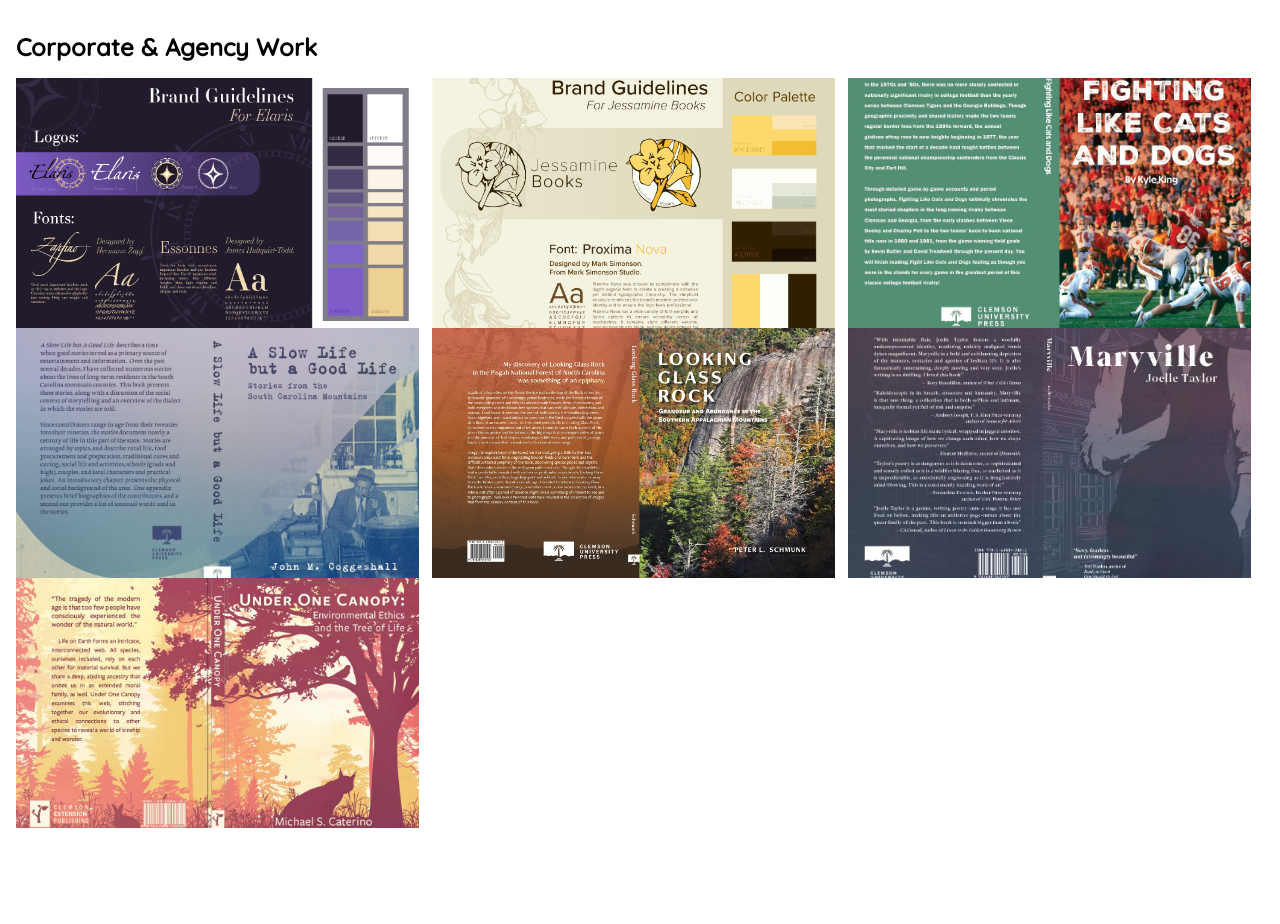
<file: corp.html>
<!DOCTYPE html>
<html lang="en">
  <head>
    <meta charset="UTF-8">
    <meta name="viewport" content="width=device-width, initial-scale=1.0">
    <title>Mars O'Keefe</title>
    <link rel="stylesheet" media="screen" href="./Files/CSS/portfolio.css" type="text/css"/>
    <link rel="icon" type="image/x-icon" href="./Files/Images/ico.ico">
    <meta name="robots" content="noindex, nofllow, noai, noimageai">
    <meta http-equiv="X=UA-Compatible" content="IE=edge">
    <meta name="author" content="Created by Mars O'Keefe.">
    <meta name="description" content="Mars O'Keefe's website">
    <meta name="license" content="CC BY-NC-SA">
  </head>
  <body>
  <h1>Corporate & Agency Work</h1>
    <div class="row">
      <img class="portimg" src="./Files/Images/Portfolio/Personal/2026_elaris.png" onclick="onClick(this)" alt="Elaris (2026). Brand poster created in Illustrator for VTuber agency Elaris.">
      <img class="portimg" src="./Files/Images/Portfolio/CUP/2026_jessaminebooks.png" onclick="onClick(this)" alt="Jesamine Books (2026). Brand poster created in Illustrator for Jessamine Books Imprint.">
      <img class="portimg" src="./Files/Images/Portfolio/CUP/Book Covers/2024/2024_fightinglikecatsanddogs.jpg" onclick="onClick(this)" alt="Fighting Like Cats and Dogs (2024). Illustrator. Commissioned by Clemson University Press.">
    </div>
    <div class="row">
      <img class="portimg" src="./Files/Images/Portfolio/CUP/Book Covers/2025/2024_slowlife.jpg" onclick="onClick(this)" alt="A Slow Life but a Good Life (2025). Illustrator. Commissioned by Clemson University Press.">
      <img class="portimg" src="./Files/Images/Portfolio/CUP/Book Covers/2025/2025_lookingglassrock.jpg" onclick="onClick(this)" alt="Looking Glass Rock (2025). Illustrator. Commissioned by Clemson University Press.">
      <img class="portimg" src="./Files/Images/Portfolio/CUP/Book Covers/2025/2025_maryville.jpg" onclick="onClick(this)" alt="Maryville (2025). Illustrator. Commissioned by Clemson University Press.">
    </div>
    <div class="row">
      <img class="portimg" src="./Files/Images/Portfolio/CUP/Book Covers/2025/2025_underonecanopy.jpg" onclick="onClick(this)" alt="Under One Canopy (2026). Illustrator. Commissioned by Clemson University Press.">
    </div>
    <div class="modal" onclick="this.style.display='none'">
                        <span class="portbutton">×</span>
                        <div class="modal-content">
                        <img class="inimage">
                        <p id="caption"></p>
                        </div>
    </div>
    <script>
          /* Modal Image Gallery – class‑based version */
          function onClick(element) {
              // Grab the first element that matches the selector
              const img   = document.querySelector('.inimage');
              const modal = document.querySelector('.modal');

              if (img && modal) {
                  img.src = element.src;          // show the clicked picture
                  modal.style.display = 'block';  // make the overlay visible
                  const captionText = document.getElementById('caption');
                  if (captionText) captionText.innerHTML = element.alt;
              } else {
                  console.warn('Modal elements not found in the DOM.');
              }
          }
    </script>
  </body>
</html>
</file>
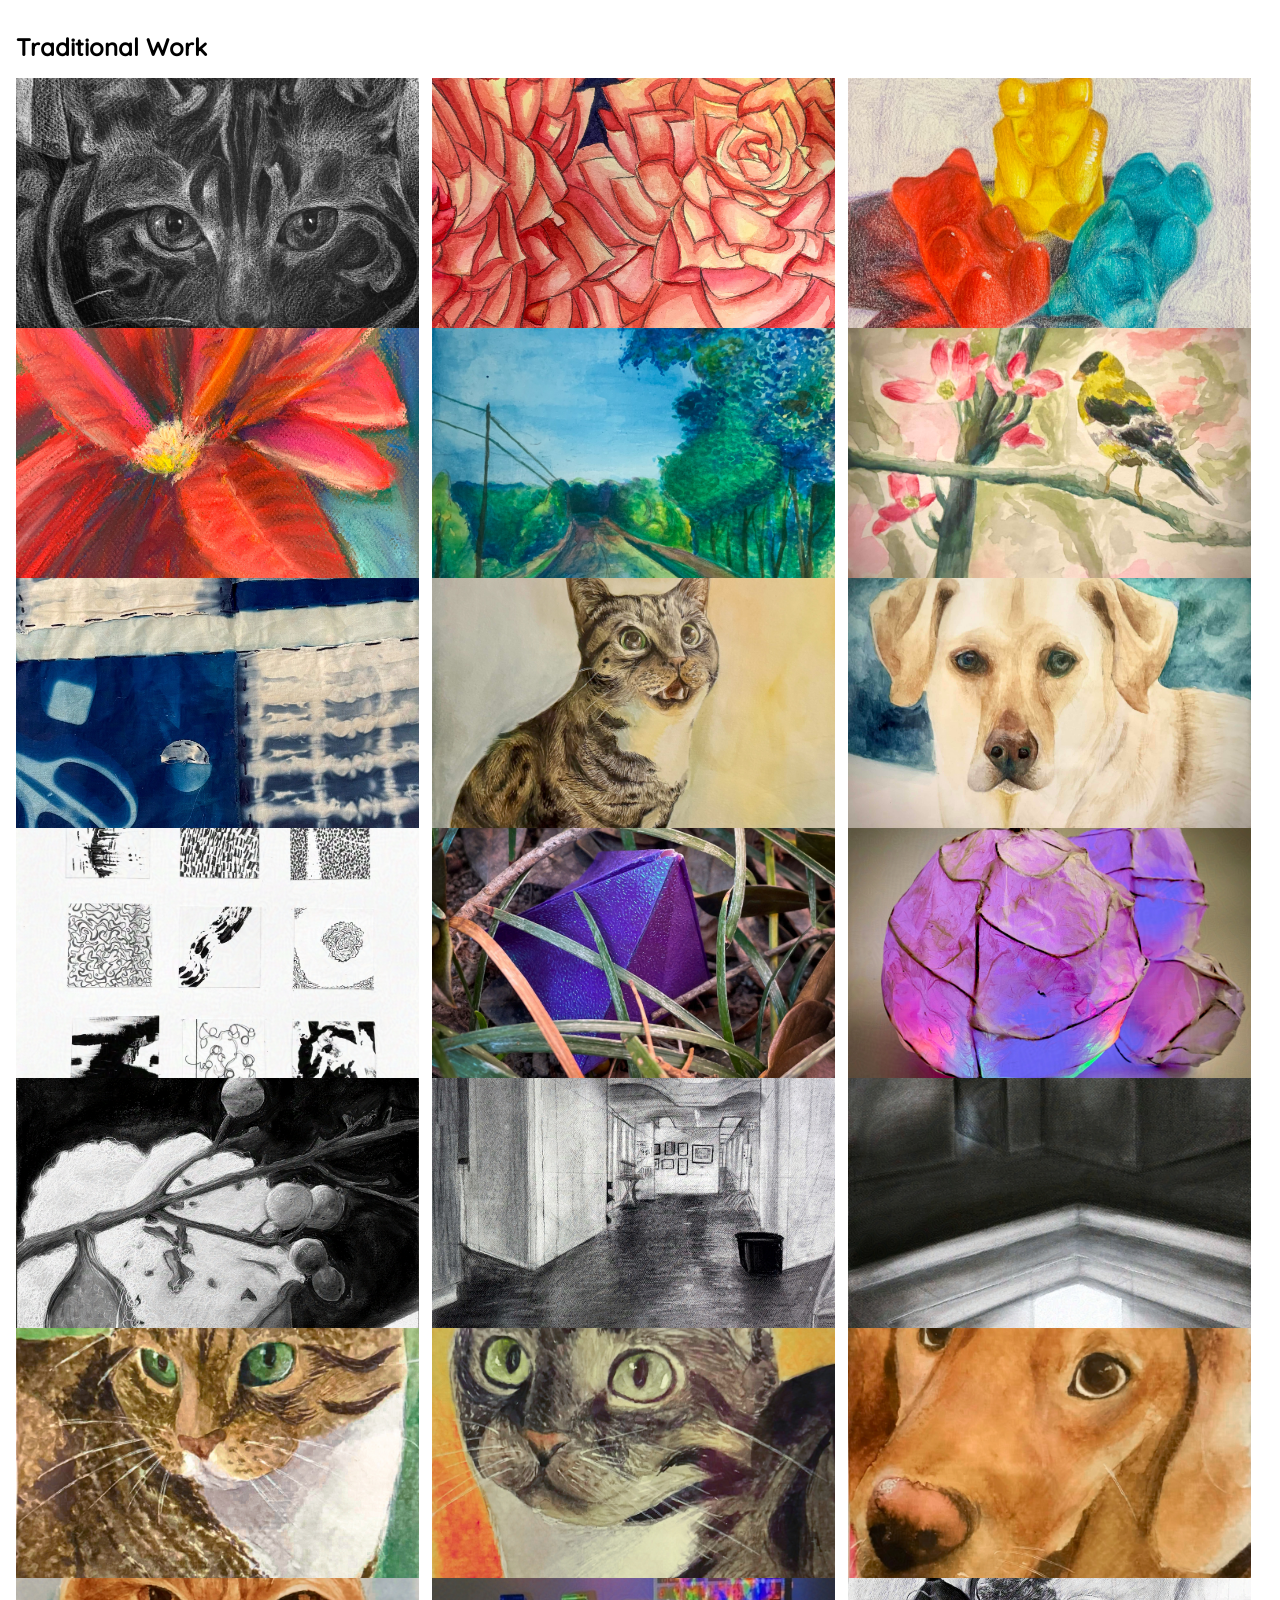
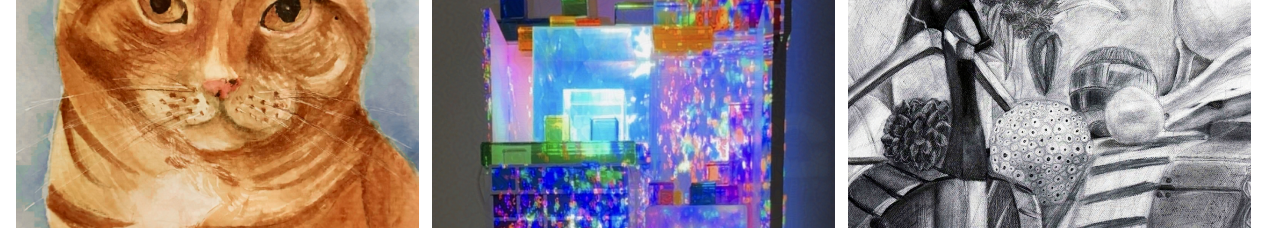
<file: trad.html>
<!DOCTYPE html>
<html lang="en">
  <head>
    <meta charset="UTF-8">
    <meta name="viewport" content="width=device-width, initial-scale=1.0">
    <title>Mars O'Keefe</title>
    <link rel="stylesheet" media="screen" href="./Files/CSS/portfolio.css" type="text/css"/>
    <link rel="icon" type="image/x-icon" href="./Files/Images/ico.ico">
    <meta name="robots" content="noindex, nofllow, noai, noimageai">
    <meta http-equiv="X=UA-Compatible" content="IE=edge">
    <meta name="author" content="Created by Mars O'Keefe.">
    <meta name="description" content="Mars O'Keefe's website">
    <meta name="license" content="CC BY-NC-SA">
  </head>
  <body>
  <h1>Traditional Work</h1>
    <div class="row">
        <img class="portimg" src="./Files/Images/Portfolio/Personal/Traditional/2020_moo.jpg" onclick="onClick(this)" alt="Moo (2020). Black paper and white pencil. 8 × 8 inches.">
        <img class="portimg" src="./Files/Images/Portfolio/Personal/Traditional/2020_succulent.jpg" onclick="onClick(this)" alt="Succulent (2020). Watercolor painting. 5 × 9 inches.">
        <img class="portimg" src="./Files/Images/Portfolio/Personal/Traditional/2021_gummy.jpg" onclick="onClick(this)" alt="Gummy Bears (2021). Colored pencil drawing. 3 × 5 inches.">
    </div>
    <div class="row">
        <img class="portimg" src="./Files/Images/Portfolio/Personal/Traditional/2021_point.jpg" onclick="onClick(this)" alt="Pointsetta (2021). Pastel. 5 × 9 inches.">
        <img class="portimg" src="./Files/Images/Portfolio/Personal/Traditional/2021_road.jpg" onclick="onClick(this)" alt="The Road (2021). Watercolor painting. 8 × 8 inches.">
        <img class="portimg" src="./Files/Images/Portfolio/Personal/Traditional/2022_bird.jpg" onclick="onClick(this)" alt="Carolina Wren (2022). Watercolor painting. 5 × 7 inches.">
    </div>
    <div class="row">
        <img class="portimg" src="./Files/Images/Portfolio/Personal/Traditional/sew.jpg" onclick="onClick(this)" alt="Sewn (2022). Cyanotype dyed fabric on canvas. 5 × 9 inches. For Foundations in 2D Design.">
        <img class="portimg" src="./Files/Images/Portfolio/Personal/Traditional/2024_kit.jpg" onclick="onClick(this)" alt="Kit Kat (2024). Watercolor painting. 9 × 12 inches. Commissioned by kirshazel.">
        <img class="portimg" src="./Files/Images/Portfolio/Personal/Traditional/2024_lexi.jpg" onclick="onClick(this)" alt="Lexi (2024). Watercolor painting. 9 × 12 inches. Commissioned by Gale.">
    </div>      
    <div class="row">
        <img class="portimg" src="./Files/Images/Portfolio/Personal/Traditional/squares.jpg" onclick="onClick(this)" alt="Squares (2022). Mixed media artwork. 16 × 16 inches. For Foundations in 2D Design.">
        <img class="portimg" src="./Files/Images/Portfolio/Personal/Traditional/triangle.jpg" onclick="onClick(this)" alt="Triangular Growth (2023). Paper mache. 3 × 3 × 3 inches. For Foundations in 3D Design.">
        <img class="portimg" src="./Files/Images/Portfolio/Personal/Traditional/orb.jpg" onclick="onClick(this)" alt="Glowing (2023). Paper mache. 6 × 5 × 6 inches. For Foundations in 3D Design.">
    </div>   
    <div class="row">
        <img class="portimg" src="./Files/Images/Portfolio/Personal/Traditional/berry.png" onclick="onClick(this)" alt="Berry (2024). Charcoal and conte drawing. 24 × 18 inches. For Beginning Drawing.">
        <img class="portimg" src="./Files/Images/Portfolio/Personal/Traditional/hall.jpg" onclick="onClick(this)" alt="Hall (2024). Charcoal and conte drawing. 24 × 18 inches. For Beginning Drawing.">
        <img class="portimg" src="./Files/Images/Portfolio/Personal/Traditional/cube.jpg" onclick="onClick(this)" alt="Cube (2024). Charcoal and conte drawing. 24 × 18 inches. For Beginning Drawing.">
    </div>   
    <div class="row">
        <img class="portimg" src="./Files/Images/Portfolio/Personal/Traditional/hazel.jpg" onclick="onClick(this)" alt="Hazel (2024). Watercolor painting. 3 × 5 inches. Commissioned by kirshazel.">
        <img class="portimg" src="./Files/Images/Portfolio/Personal/Traditional/kit.jpg" onclick="onClick(this)" alt="Kit (2024). Watercolor painting. 3 × 5 inches. Commissioned by kirshazel.">
        <img class="portimg" src="./Files/Images/Portfolio/Personal/Traditional/barley.jpg" onclick="onClick(this)" alt="Barley (2024). Watercolor painting. 3 × 5 inches. Commissioned by kirshazel.">
    </div>   
    <div class="row">
        <img class="portimg" src="./Files/Images/Portfolio/Personal/Traditional/mochi.jpg" onclick="onClick(this)" alt="Mochi (2024). Watercolor painting. 3 × 5 inches.">
        <img class="portimg" src="./Files/Images/Portfolio/Personal/Traditional/content.jpeg" onclick="onClick(this)" alt="Content (2025). Projection art on acrylic cubes and colored cardboard boxes. 12 × 12 × 12 inches. For Intermediate New Media.">
        <img class="portimg" src="./Files/Images/Portfolio/Personal/Traditional/duck.jpg" onclick="onClick(this)" alt="Duck (2024). Charcoal and conte drawing. 24 × 18 inches. For Beginning Drawing.">
    </div>   
    
            <div class="modal" onclick="this.style.display='none'">
                        <span class="portbutton">×</span>
                        <div class="modal-content">
                        <img class="inimage">
                        <p id="caption"></p>
                        </div>
                    </div>
        <script>
          /* Modal Image Gallery – class‑based version */
          function onClick(element) {
              // Grab the first element that matches the selector
              const img   = document.querySelector('.inimage');
              const modal = document.querySelector('.modal');

              if (img && modal) {
                  img.src = element.src;          // show the clicked picture
                  modal.style.display = 'block';  // make the overlay visible
                  const captionText = document.getElementById('caption');
                  if (captionText) captionText.innerHTML = element.alt;
              } else {
                  console.warn('Modal elements not found in the DOM.');
              }
          }
        </script>
        
  </body>
</html>
</file>
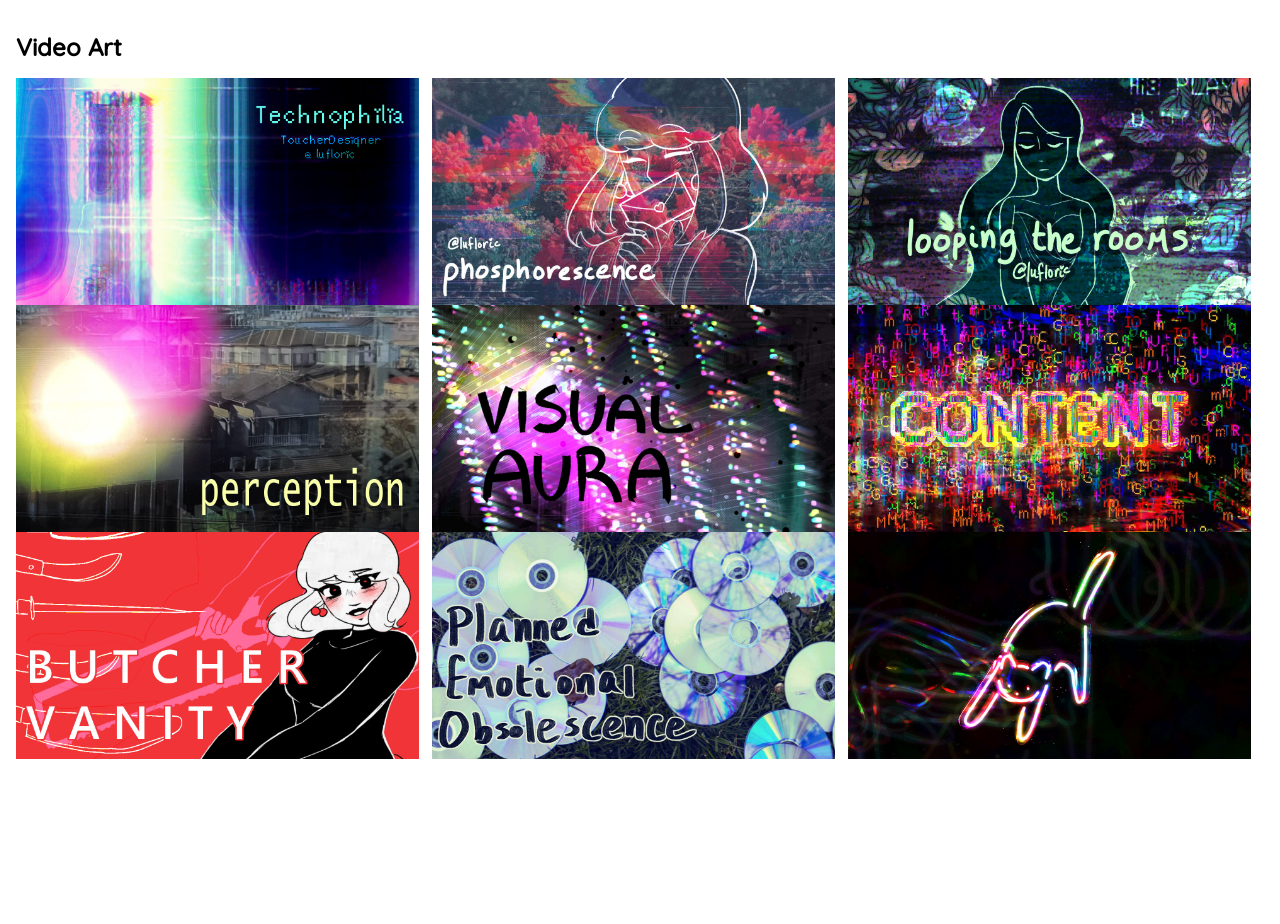
<file: vid.html>
<!DOCTYPE html>
<html lang="en">
  <head>
    <meta charset="UTF-8">
    <meta name="viewport" content="width=device-width, initial-scale=1.0">
    <title>Mars O'Keefe</title>
    <link rel="stylesheet" media="screen" href="./Files/CSS/portfolio.css" type="text/css"/>
    <link rel="icon" type="image/x-icon" href="./Files/Images/ico.ico">
    <meta name="robots" content="noindex, nofllow, noai, noimageai">
    <meta http-equiv="X=UA-Compatible" content="IE=edge">
    <meta name="author" content="Created by Mars O'Keefe.">
    <meta name="description" content="Mars O'Keefe's website">
    <meta name="license" content="CC BY-NC-SA">
  </head>
  <body>
<h1>Video Art</h1>
    <div class="row">
        <img class="portimg" src="./Files/Images/Portfolio/tech.jpg" onclick="onClick(this)" alt="Technophilia (2026). TouchDesigner project. 2 minutes 2 seconds. Created for Advanced New Media. Link: https://www.youtube.com/watch?v=WBTMWJeonSk">
        <img class="portimg" src="./Files/Images/Portfolio/phos.jpg" onclick="onClick(this)" alt="Phosphorescence (2026). Premiere Pro animation using Clip Studio Paint. 2 minutes 36 seconds long. Created for Advanced New Media. Link: https://www.youtube.com/watch?v=cWTQE33lj0A">
        <img class="portimg" src="./Files/Images/Portfolio/loop.jpg" onclick="onClick(this)" alt="Looping the Rooms (2026). Premiere Pro animation using Clip Studio Paint. 2 minutes 17 seconds. Created for Advanced New Media. Link: https://www.youtube.com/watch?v=NwtsR9fuGh8">
    </div>
    <div class="row">
        <img class="portimg" src="./Files/Images/Portfolio/per.jpg" onclick="onClick(this)" alt="Perception (2026). Premiere Pro video art for Pepper's Ghost installation. 1 minute 1 second. Created for Advanced New Media. Link: https://www.youtube.com/watch?v=xScqB6GlRrU">
        <img class="portimg" src="./Files/Images/Portfolio/vis.jpg" onclick="onClick(this)" alt="Auras (2026). Premiere Pro video art for Pepper's Ghost installation. 1 minute 1 second. Created for Advanced New Media. Link: https://www.youtube.com/watch?v=fN4NVqUjOA4">
        <img class="portimg" src="./Files/Images/Portfolio/content.jpg" onclick="onClick(this)" alt="CONTENT (2025). Premiere Pro visualizer and projection art. 4 minutes 11 seconds long. Created for Intermediate New Media. Link: https://www.youtube.com/watch?v=9Q1eMhDtoUY">
    </div>
    <div class="row">
        <img class="portimg" src="./Files/Images/Portfolio/butcher.jpg" onclick="onClick(this)" alt="Butcher Vanity (2025). Premiere Pro animation using Clip Studio Paint for CRT-Based installation. 2 minutes long. Created for Intermediate New Media. Link: https://www.youtube.com/watch?v=zydbV3--yjA">
        <img class="portimg" src="./Files/Images/Portfolio/emotional.jpg" onclick="onClick(this)" alt="Planned Emotional Obsolescence (2025). Premiere Pro stop motion animation. 1 minute 7 seconds. Created for Beginning New Media. Link: https://www.youtube.com/watch?v=gxFqokx5PwA">
        <img class="portimg" src="./Files/Images/Portfolio/rainbow.jpg" onclick="onClick(this)" alt="Rainbow Kitty (2022). Photoshop animation. 13 seconds long. Created in Digital Art Foundations. Link: https://www.youtube.com/watch?v=u_YormSYyhc">
    </div>
    
            <div class="modal" onclick="this.style.display='none'">
                        <span class="portbutton">×</span>
                        <div class="modal-content">
                        <img class="inimage">
                        <p id="caption"></p>
                        </div>
                    </div>
        <script>
          /* Modal Image Gallery – class‑based version */
          function onClick(element) {
              // Grab the first element that matches the selector
              const img   = document.querySelector('.inimage');
              const modal = document.querySelector('.modal');

              if (img && modal) {
                  img.src = element.src;          // show the clicked picture
                  modal.style.display = 'block';  // make the overlay visible
                  const captionText = document.getElementById('caption');
                  if (captionText) captionText.innerHTML = element.alt;
              } else {
                  console.warn('Modal elements not found in the DOM.');
              }
          }
        </script>
        
  </body>
</html>
</file>
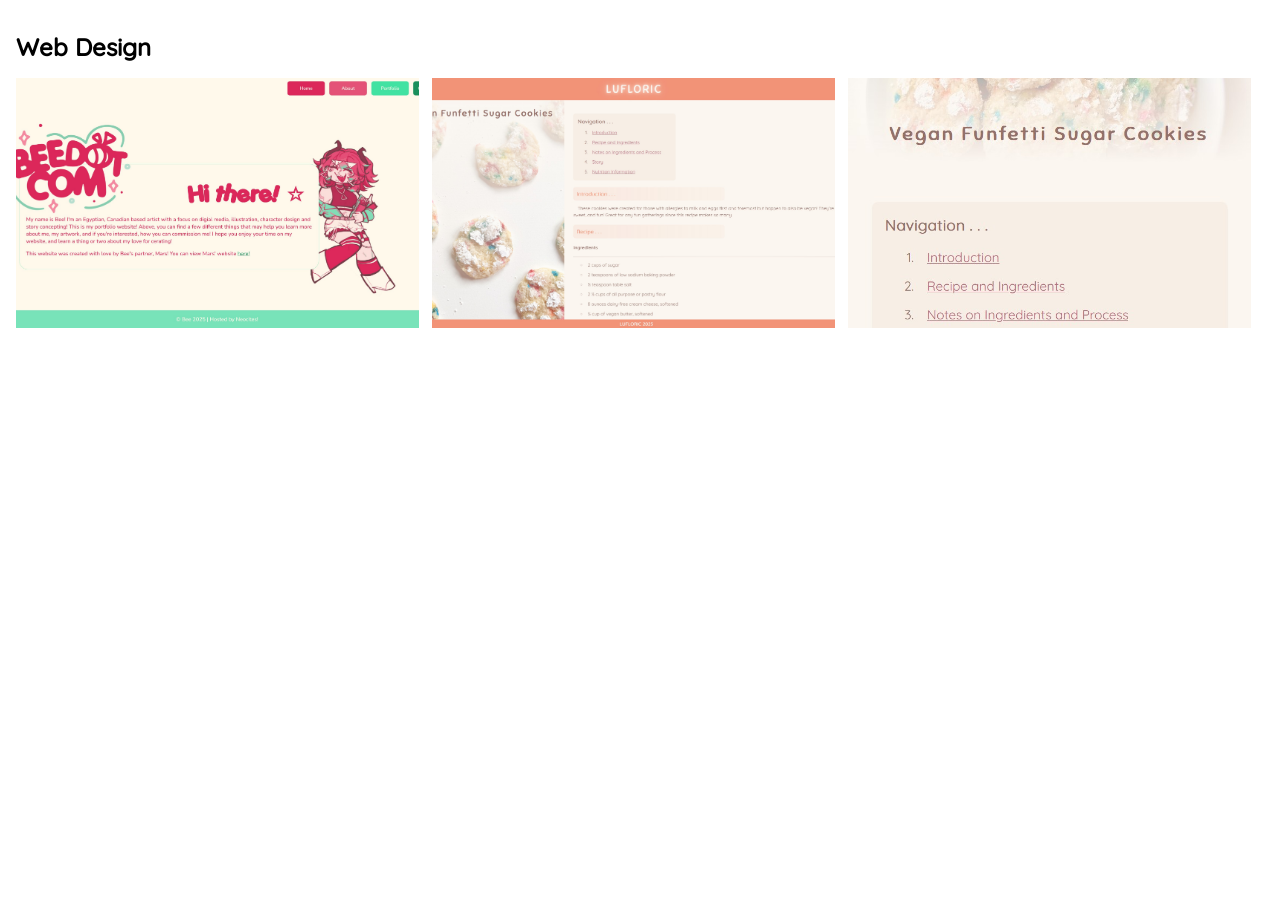
<file: web.html>
<!DOCTYPE html>
<html lang="en">
  <head>
    <meta charset="UTF-8">
    <meta name="viewport" content="width=device-width, initial-scale=1.0">
    <title>Mars O'Keefe</title>
    <link rel="stylesheet" media="screen" href="./Files/CSS/portfolio.css" type="text/css"/>
    <link rel="icon" type="image/x-icon" href="./Files/Images/ico.ico">
    <meta name="robots" content="noindex, nofllow, noai, noimageai">
    <meta http-equiv="X=UA-Compatible" content="IE=edge">
    <meta name="author" content="Created by Mars O'Keefe.">
    <meta name="description" content="Mars O'Keefe's website">
    <meta name="license" content="CC BY-NC-SA">
  </head>
  <body>
  <h1>Web Design</h1>
    <div class="row">
      <img class="portimg" src="./Files/Images/Portfolio/Websites/2025_bee_website.jpg" onclick="onClick(this)" alt="BEEDOTCOM (2025). Website made with HTML and CSS. Artwork created by @beedotpng on Twitter.">
      <img class="portimg" src="./Files/Images/Portfolio/Websites/2025_websitecookie.jpg" onclick="onClick(this)" alt="Recipe Website (2025). Website made with HTML and CSS. Photography by me. Created for Intermediate Graphic Design. 
  ">
      <img class="portimg" src="./Files/Images/Portfolio/Websites/2025_websitecookie2.jpg" onclick="onClick(this)" alt="Recipe Website Mobile (2025). Website made with HTML and CSS. Photography by me. Created for Intermediate Graphic Design.">
    </div>
    
            <div class="modal" onclick="this.style.display='none'">
                        <span class="portbutton">×</span>
                        <div class="modal-content">
                        <img class="inimage">
                        <p id="caption"></p>
                        </div>
                    </div>
        <script>
          /* Modal Image Gallery – class‑based version */
          function onClick(element) {
              // Grab the first element that matches the selector
              const img   = document.querySelector('.inimage');
              const modal = document.querySelector('.modal');

              if (img && modal) {
                  img.src = element.src;          // show the clicked picture
                  modal.style.display = 'block';  // make the overlay visible
                  const captionText = document.getElementById('caption');
                  if (captionText) captionText.innerHTML = element.alt;
              } else {
                  console.warn('Modal elements not found in the DOM.');
              }
          }
        </script>
        
  </body>
</html>
</file>
<file: Files/CSS/portfolio.css>
@font-face {
  font-family: 'Dosis';
  src: url(../Fonts/dosis.ttf);
}
  
@font-face {
  font-family: 'Quicksand';
  src: url(../Fonts/quicksand.ttf);
}

@font-face {
  font-family: 'Bellota';
  src: url(../Fonts/bellota.ttf);
}

html, body {
    font-family: 'Quicksand', system-ui, sans-serif;
    height:100%;
    margin:0;
    padding:.5em;
    background:white;
}


h1 {
    font-size:1.5em;
}

/* -------------------- PORTFOLIO PAGE -------------------- */

.portimg {
  flex: 1 1 calc(33.333% - 0.8rem);
  max-width: calc(33.333% - 0.8rem);
  height: auto;
  max-height: 250px;
  object-fit: cover;
  display: block;
}

.portimgstack {
  flex: 1 1 calc(33.333% - 0.8rem);
  max-width: calc(33.333% - 0.8rem);
  height: auto;
  width:100%;
  object-fit: cover;
  display: block;
}

.portimg:hover {
  opacity: 1;
  transform: scale(1.03);
  transition: transform 0.2s ease, opacity 0.2s ease;
}

.hide {
 display:none;
 margin-top:4em;
}

.row {
  display: flex;
  flex-wrap: wrap;
  gap: 0.8rem;
  justify-content: flex-start;
}

.stack {
  display: block;
  flex-wrap: wrap;
  gap: 0.8rem;
  justify-content: flex-start;
}

.portbutton {
 border:none;
 display:inline-block;
 padding:8px 16px;
 vertical-align:middle;
 overflow:hidden;
 text-decoration:none;
 color:inherit;
 background-color:inherit;
 text-align:center;
}

.modal {
 z-index:4;
 display:none;
 padding-top:0;
 position:fixed;
 left:0;
 top:0;
 width:100%;
 height:100%;
 overflow:auto;
 background-color:rgb(0,0,0);
 background-color:rgba(0,0,0,0.4)
}

.modal-content {
 margin:auto;
 background-color:#fff;
 position:relative;
 padding:0;
 outline:0;
 width:600px;
 text-align:center;
}

#caption {
 display:inline-block;
}

.inimage {
 max-width:100%;
 height:auto
}


/* -------------------- PORTFOLIO PAGE END -------------------- */

.fit {
  width:100%;
  height:auto;
  border-radius:10px;
}

/* ----------------- ANIMATIONS  -----------------  */  

  @keyframes float {
    0%, 100% {
      transform: translateY(0);
    }
    50% {
      transform: translateY(-5px);
    }
  }

  @keyframes fadeIn {
    from { opacity: 0; }
    to { opacity: 1; }
  }

  @keyframes slideFade {
    0% {
      opacity: 0;
      transform: translateY(-20px);
    }
    100% {
      opacity: 1;
      transform: translateY(0);
    }
  }

  button:hover, a:hover {
    transform: scale(1.05);
  }

  button:active, a:active {
    transform: scale(0.97);
  }

  @keyframes glowPulse {
    0%, 100% { 
        text-shadow: 0 0 8px rgba(255, 255, 255, 0.5), 
                    0 0 15px rgba(255, 255, 255, 0.2); 
    }
    50% { 
        text-shadow: 0 0 10px rgba(255, 255, 255, 0.6), 
                    0 0 20px rgba(255, 255, 255, 0.5), 
                    0 0 30px rgba(255, 255, 255, 0.3); 
    }
}

/* --------- Link Colors --------- */

a {
  color:#069076;
}

a:hover {
  color:#903b06;
}

a:focus {
  color:#903b06;
}

a:active {
  color:#067990;
}

/* --------- Link Colors End --------- */
</file>
